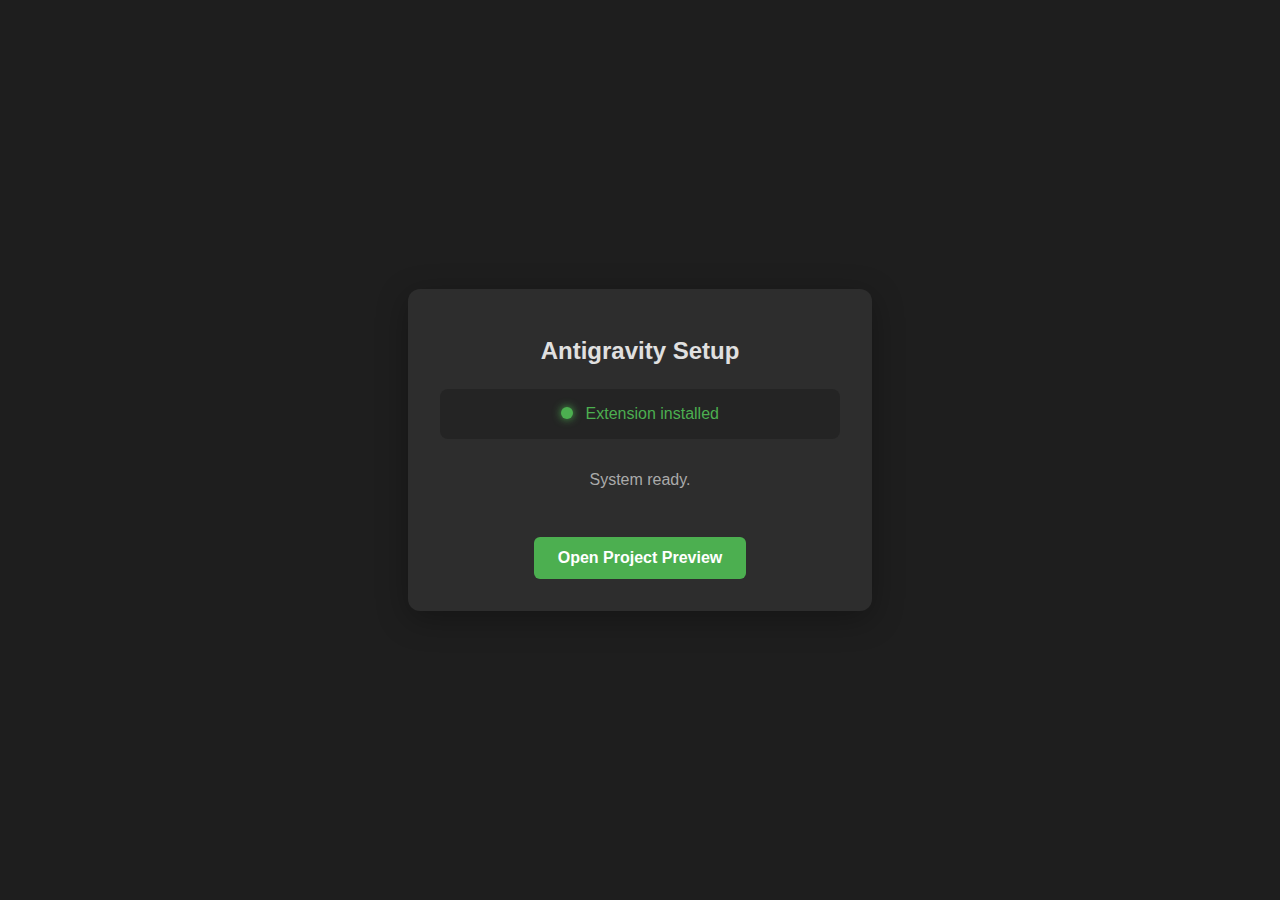
<file: antigravity-setup.html>
<!DOCTYPE html>
<html lang="en">

<head>
    <meta charset="UTF-8">
    <meta name="viewport" content="width=device-width, initial-scale=1.0">
    <title>Antigravity Extension Setup</title>
    <style>
        :root {
            --bg-color: #1e1e1e;
            --text-color: #e0e0e0;
            --accent-color: #4dabf7;
            --success-color: #4caf50;
            --card-bg: #2d2d2d;
        }

        body {
            font-family: -apple-system, BlinkMacSystemFont, 'Segoe UI', Roboto, Oxygen, Ubuntu, Cantarell, sans-serif;
            background-color: var(--bg-color);
            color: var(--text-color);
            display: flex;
            justify-content: center;
            align-items: center;
            height: 100vh;
            margin: 0;
        }

        .container {
            background-color: var(--card-bg);
            padding: 2rem;
            border-radius: 12px;
            box-shadow: 0 8px 32px rgba(0, 0, 0, 0.3);
            width: 400px;
            text-align: center;
        }

        h1 {
            margin-bottom: 1.5rem;
            font-size: 1.5rem;
        }

        .btn {
            display: inline-block;
            background-color: var(--accent-color);
            color: white;
            padding: 12px 24px;
            border-radius: 6px;
            text-decoration: none;
            font-weight: 600;
            transition: transform 0.2s, box-shadow 0.2s;
            border: none;
            cursor: pointer;
            margin-top: 1rem;
        }

        .btn:hover {
            transform: translateY(-2px);
            box-shadow: 0 4px 12px rgba(77, 171, 247, 0.3);
        }

        .btn-success {
            background-color: var(--success-color);
        }

        .btn-success:hover {
            box-shadow: 0 4px 12px rgba(76, 175, 80, 0.3);
        }

        .status-section {
            padding: 1rem;
            border-radius: 8px;
            background-color: rgba(0, 0, 0, 0.2);
            margin-bottom: 2rem;
        }

        .status-indicator {
            display: inline-block;
            width: 12px;
            height: 12px;
            border-radius: 50%;
            margin-right: 8px;
        }

        .status-text {
            font-weight: 500;
        }

        .installed {
            color: var(--success-color);
        }

        .installed .status-indicator {
            background-color: var(--success-color);
            box-shadow: 0 0 8px var(--success-color);
        }
    </style>
</head>

<body>

    <div class="container">
        <h1>Antigravity Setup</h1>

        <!-- Status Section: Fixed to Installed -->
        <div class="status-section">
            <div class="installed">
                <span class="status-indicator"></span>
                <span class="status-text">Extension installed</span>
            </div>
        </div>

        <p style="margin-bottom: 2rem; color: #aaa;">System ready.</p>

        <!-- Action Button: Open Project Preview -->
        <a href="index.html" class="btn btn-success">
            Open Project Preview
        </a>
    </div>

</body>

</html>
</file>
